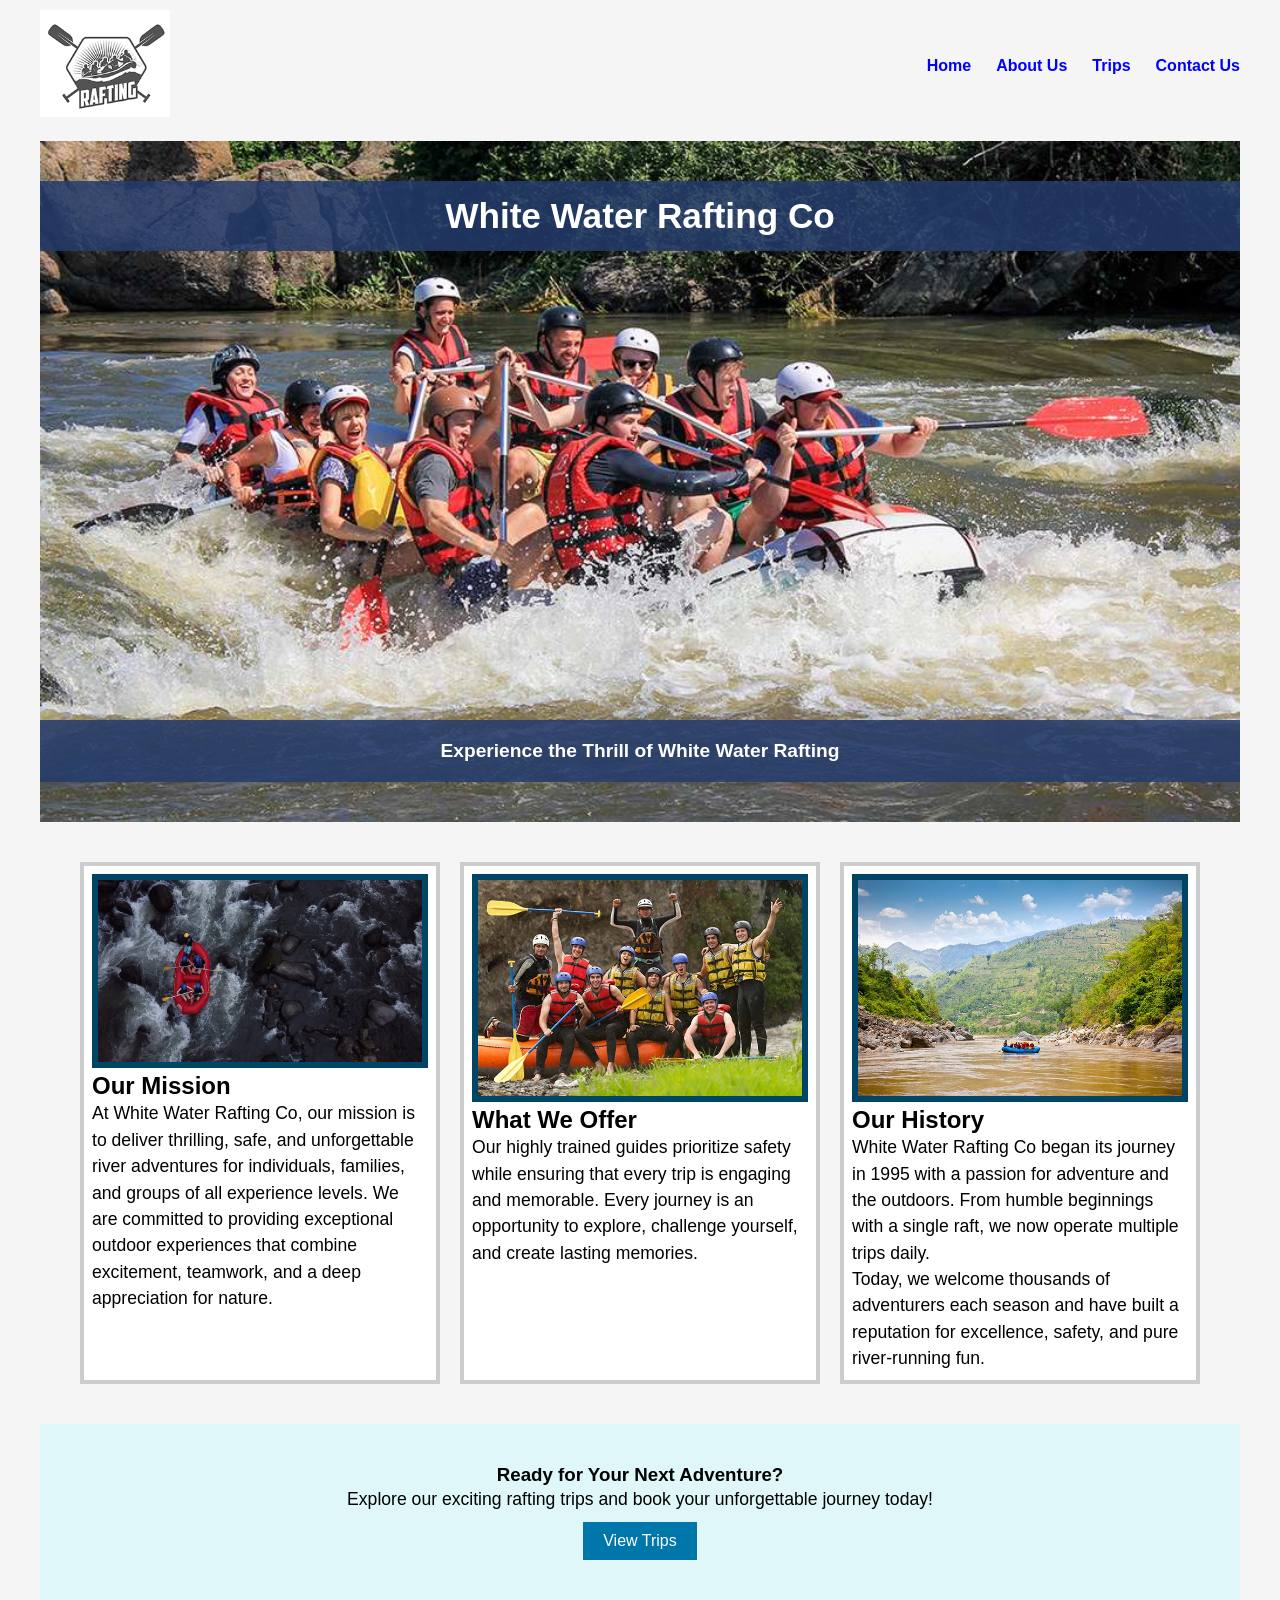
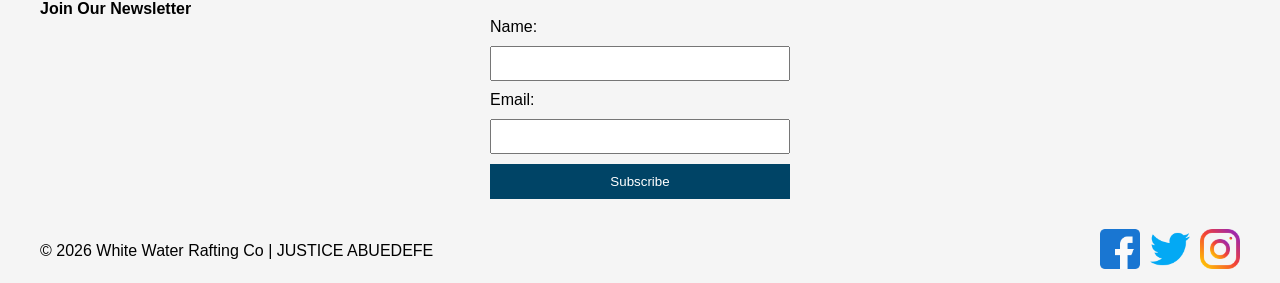
<file: wwr/index.html>
<!DOCTYPE html>
<html lang="en">

<head>
    <meta charset="UTF-8">
    <meta name="viewport" content="width=device-width, initial-scale=1.0">
    <meta name="description"
      content="White Water Rafting Co offers thrilling, safe, and unforgettable river adventures.">
    <meta name="author" content="JUSTICE ABUEDEFE">
    <title>Home - White Water Rafting Co</title>
    <link rel="stylesheet" href="styles/rafting.css">
</head>

<body>

    <!-- HEADER -->
    <header>
        <div class="logo-container">
            <img src="images/logo.png" alt="White Water Rafting Co Logo" class="logo">
        </div>

        <nav>
            <ul class="nav-links">
                <li><a href="index.html">Home</a></li>
                <li><a href="about.html">About Us</a></li>
                <li><a href="trips.html">Trips</a></li>
                <li><a href="contact.html">Contact Us</a></li>
            </ul>
        </nav>
    </header>

    <main>

        <!-- HERO SECTION -->
        <section class="hero">
            <img src="images/hero.jpg" alt="Rafting on a rushing river" class="hero-bg">
            <div class="hero-content">
                <h1>White Water Rafting Co</h1>
                <h2 class="Experience">Experience the Thrill of White Water Rafting</h2>

            </div>
        </section>

        <!-- Grid Content Section -->
        <section class="grid-content">
            <div class="grid-item">
                <img src="images/adventure2.jpg" alt="Rafting Fun">
                <h2>Our Mission</h2>
                <p>At White Water Rafting Co, our mission is to deliver thrilling, safe, and
                    unforgettable river adventures for individuals, families, and groups of all
                    experience levels. We are committed to providing exceptional outdoor
                    experiences that combine excitement, teamwork, and a deep appreciation for
                    nature.</p>
            </div>
            <div class="grid-item">
                <img src="images/history.jpg" alt="Scenic River">
                <h2>What We Offer</h2>
                <p>
                    Our highly trained guides prioritize safety while ensuring that every trip
                    is
                    engaging and memorable. Every journey is an opportunity to explore,
                    challenge yourself, and create lasting memories.
                </p>
            </div>
            <div class="grid-item">
                <img src="images/adventure1.jpg" alt="Rafting through Los Dientes del Diablo">
                <h2>Our History</h2>
                <p>
                    White Water Rafting Co began its journey in 1995 with a passion for adventure
                    and the outdoors. From humble beginnings with a single raft, we now operate
                    multiple trips daily.
                </p>
                <p>
                    Today, we welcome thousands of adventurers each season and have built a
                    reputation for excellence, safety, and pure river-running fun.
                </p>

            </div>
        </section>

        <!-- Call to Action -->
        <section class="cta">
            <h3>Ready for Your Next Adventure?</h3>
            <p>Explore our exciting rafting trips and book your unforgettable journey today!</p>
            <a href="trips.html" class="btn">View Trips</a>
        </section>

        <!-- Newsletter Form -->
        <section class="newsletter">
            <h4>Join Our Newsletter</h4>
            <form>
                <label for="name">Name:</label>
                <input type="text" id="name" name="name" required>

                <label for="email">Email:</label>
                <input type="email" id="email" name="email" required>

                <button type="submit">Subscribe</button>
            </form>
        </section>

    </main>

    <!-- FOOTER -->
    <footer>
        <p>&copy; 2026 White Water Rafting Co | JUSTICE ABUEDEFE</p>
        <nav class="socialmedia">
            <a href="https://facebook.com" target="_blank">
                <img src="images/facebook.png" alt="Facebook">
            </a>
            <a href="https://twitter.com" target="_blank">
                <img src="images/twitter.png" alt="Twitter">
            </a>
            <a href="https://instagram.com" target="_blank">
                <img src="images/instagram.png" alt="Instagram">
            </a>
        </nav>
    </footer>

</body>

</html>
</file>
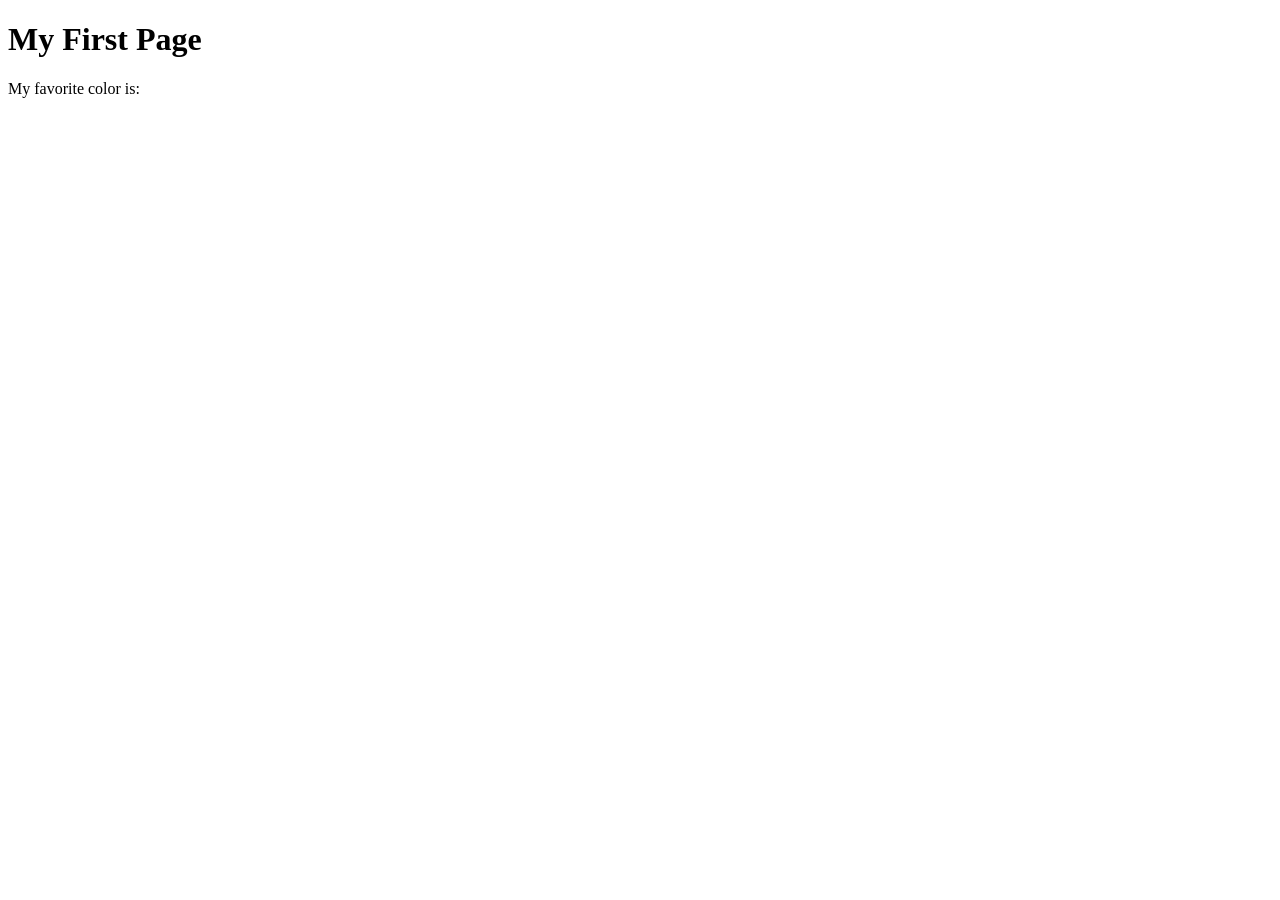
<file: week01/first-page.html>
<!DOCTYPE html>
<html lang="en">
<head>
    <meta charset="UTF-8">
    <meta name="viewport" content="width=device-width, initial-scale=1.0">
    <title>My First Page</title>
</head>
<body>
    <h1>My First Page</h1>
    <p>My favorite color is: </p>
</body>
</html>
</file>
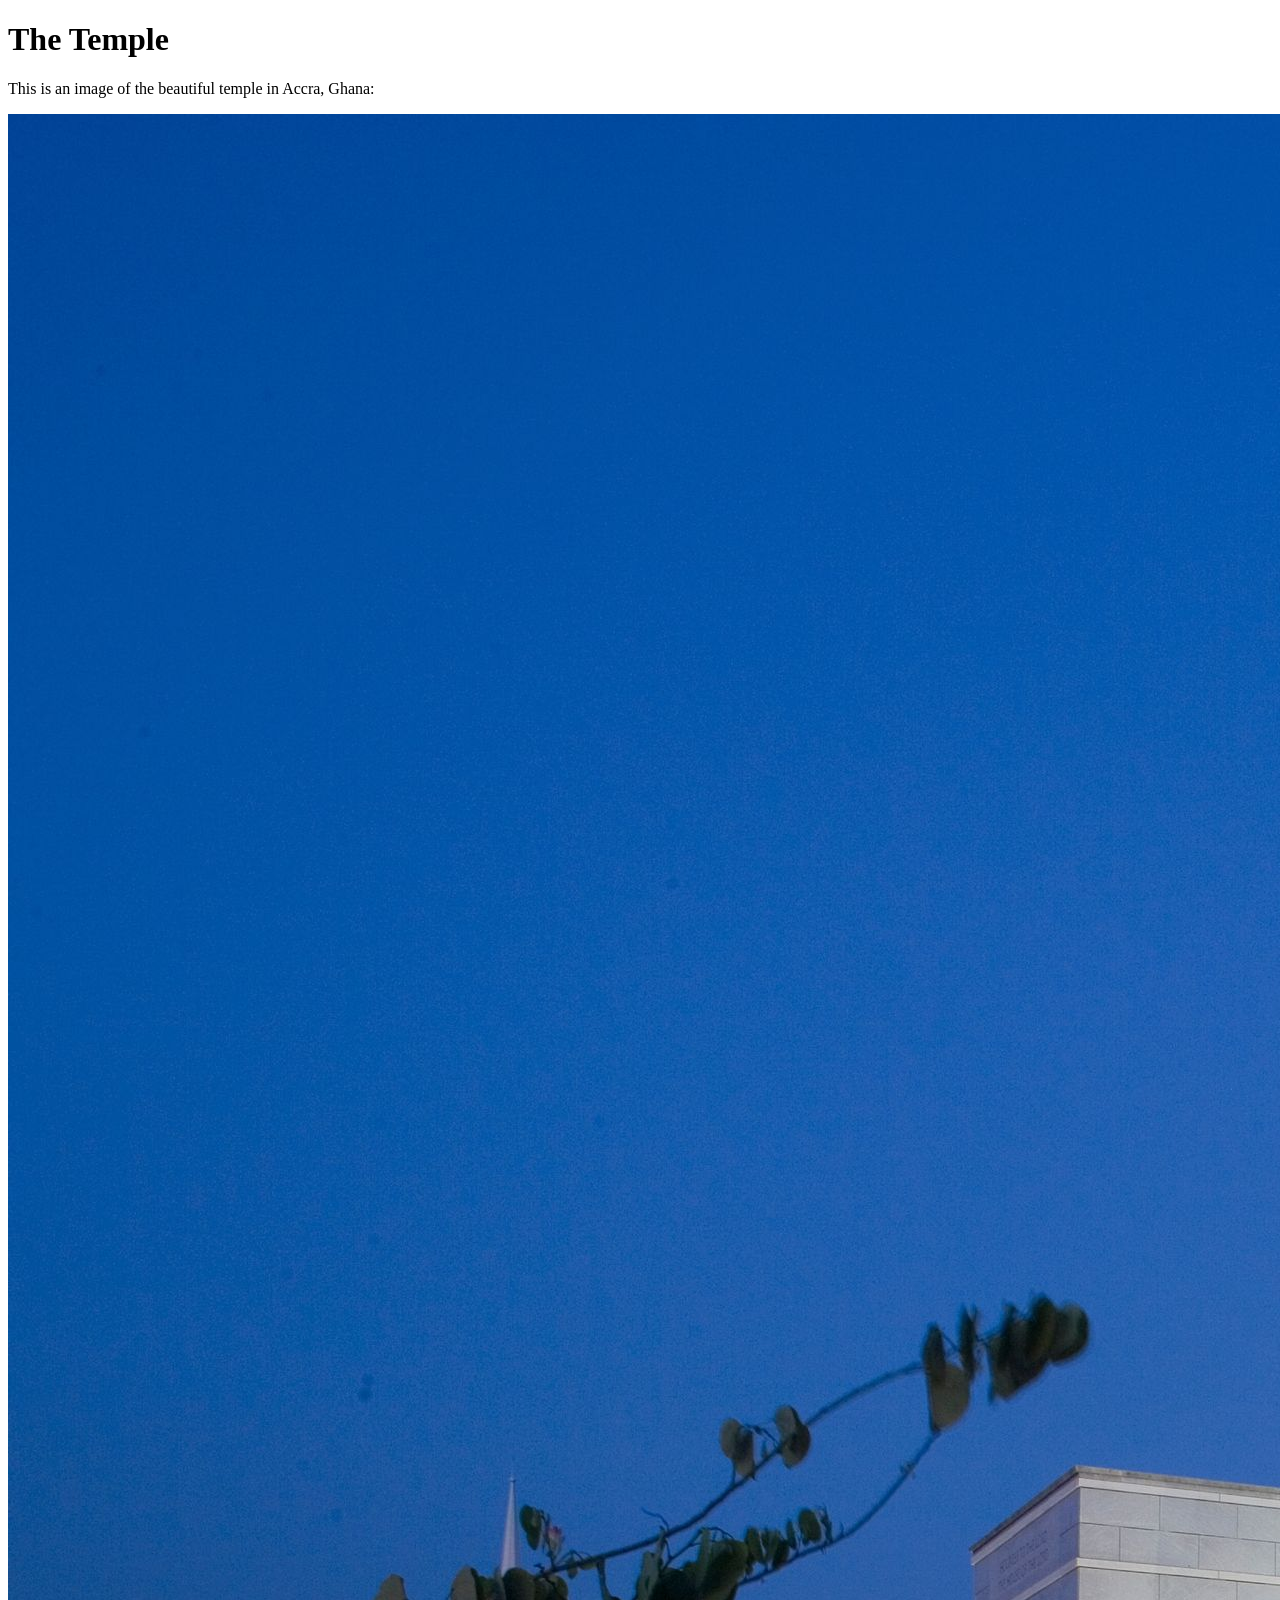
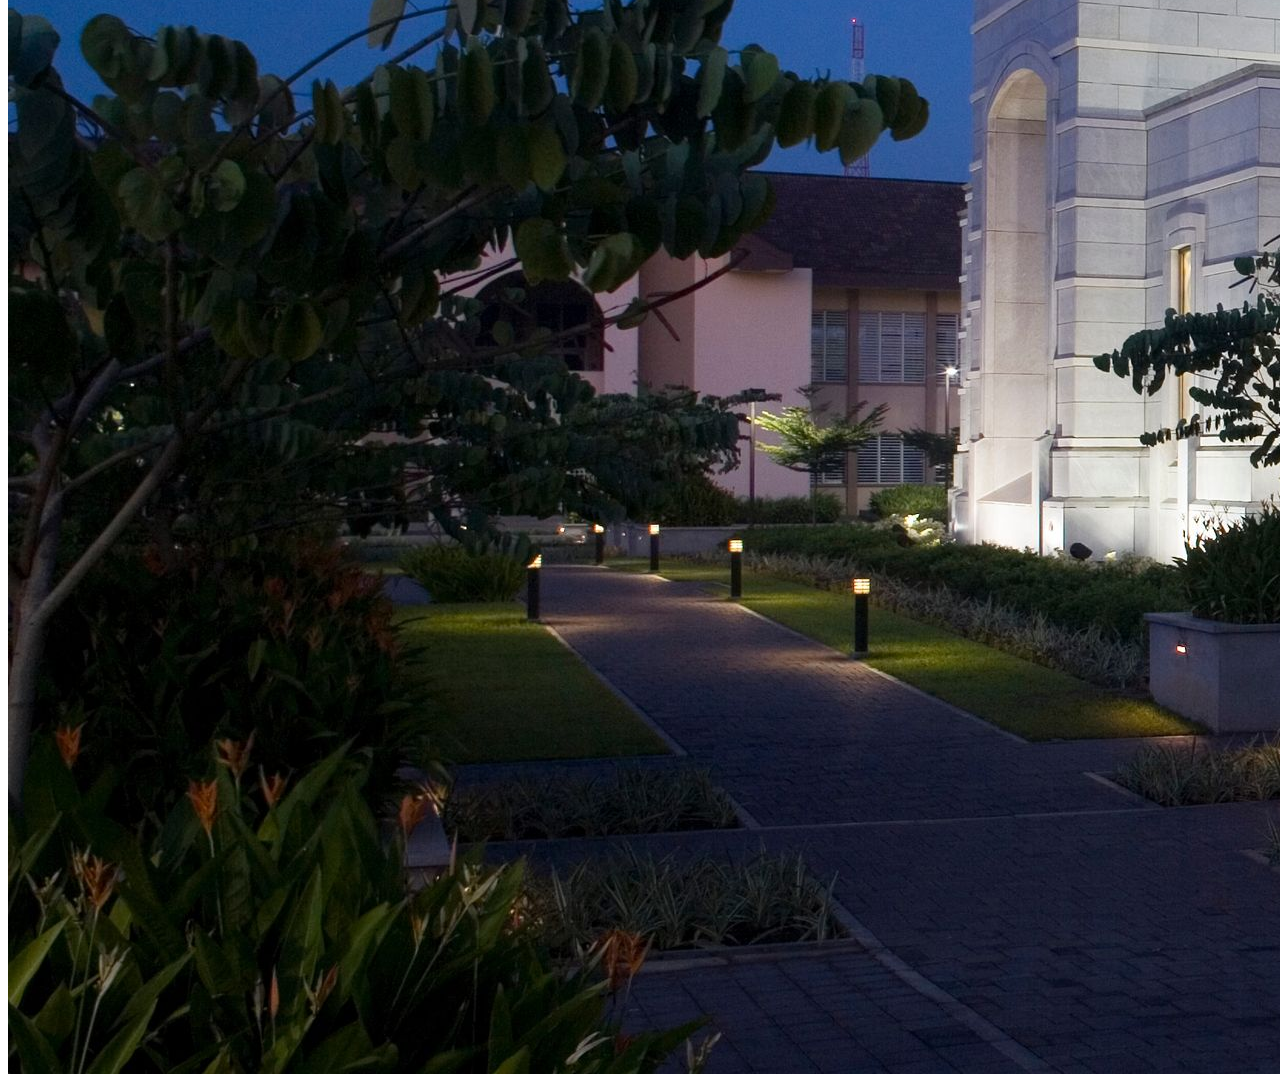
<file: week01/images.html>
<!DOCTYPE html>
<html lang="en">
<head>
    <meta charset="UTF-8">
    <meta name="viewport" content="width=device-width, initial-scale=1.0">
    <title>Temple Image</title>
</head>
<body>
    <h1>The Temple</h1>
    <p>This is an image of the beautiful temple in Accra, Ghana:</p>
    <img src="images/temple-large.jpeg" alt="The Accra Ghana Temple">
    
</body>
</html>
</file>
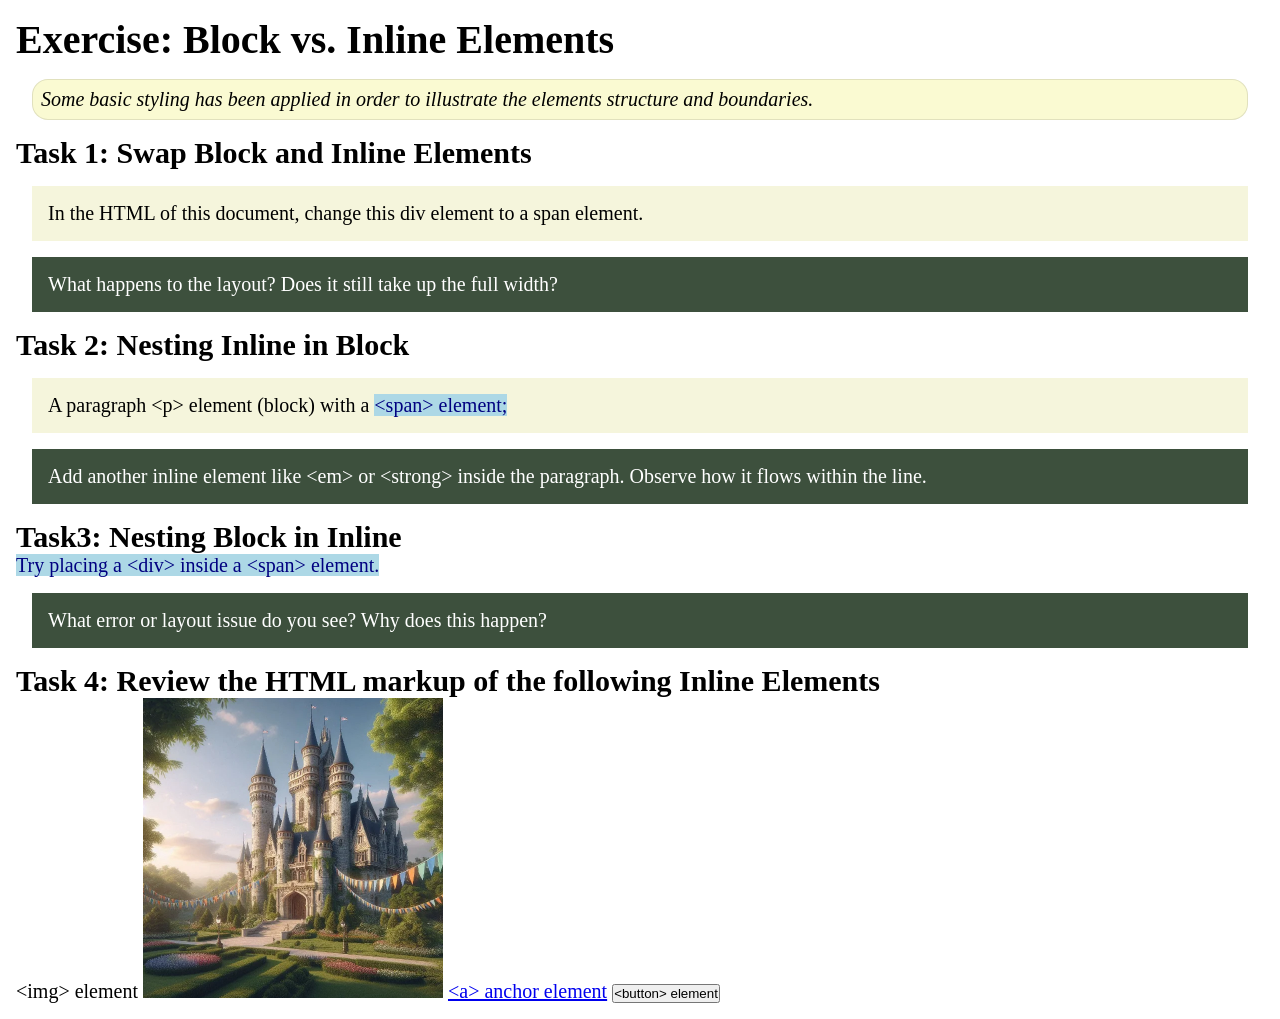
<file: week02/block-vs-inline.html>
<!DOCTYPE html>
<html lang="en">

<head>
    <meta charset="UTF-8">
    <meta name="viewport" content="width=device-width, initial-scale=1.0">
    <title>Exercise: Block vs. Inline Elements</title>
    <link rel="stylesheet" href="styles/block-vs-inline.css">
</head>

<body>
    <main>
        <h1>Exercise: Block vs. Inline Elements</h1>
        <p class="note">Some basic styling has been applied in order to illustrate the elements structure and
            boundaries.</p>

        <h2>Task 1: Swap Block and Inline Elements</h2>
        <div>In the HTML of this document, change this div element to a span element.</div>

        <p class="question">What happens to the layout? Does it still take up the full width?</p>

        <h2>Task 2: Nesting Inline in Block</h2>
        <p>A paragraph &lt;p&gt; element (block) with a <span>&lt;span&gt; element;</span></p>
        <p class="question">Add another inline element like &lt;em&gt; or &lt;strong&gt; inside the paragraph. Observe
            how it flows within the line.</p>

        <h2>Task3: Nesting Block in Inline</h2>
        <span>Try placing a &lt;div&gt; inside a &lt;span&gt; element.</span>
            <p class="question">What error or layout issue do you see? Why does this happen?</p>


            <h2>Task 4: Review the HTML markup of the following Inline Elements</h2>
        &lt;img&gt; element
        <img src="images/castle.webp" alt="placeholder image (images are inline)" width="300" height="300">
        <a href="https://churchofjesuschrist.org">&lt;a&gt; anchor element</a>
        <button type="button">&lt;button&gt; element</button>
    </main>
</body>

</html>
</file>
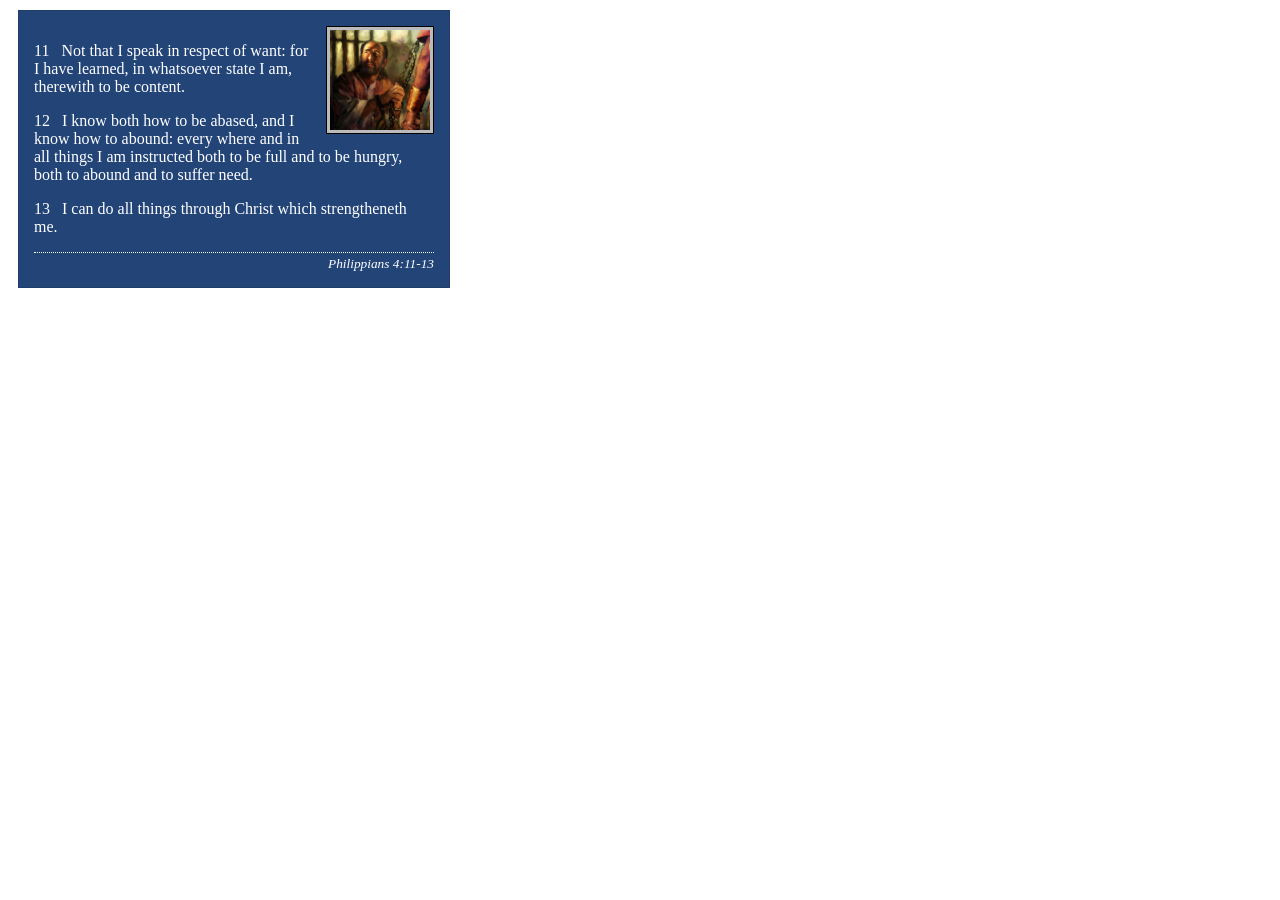
<file: week02/box-model-solution.html>
<!DOCTYPE html>
<html lang="en">
<head>
    <meta charset="UTF-8">
    <meta name="viewport" content="width=device-width, initial-scale=1.0">
    <title>Box Model Activity</title>
    <link rel="stylesheet" href="styles/box-model-solution.css">
</head>
<body>
    <main>
        <div class="callout">
            <img src="images/apostle-paul-imprisoned.webp" alt="Paul the Apostle - Imprisoned in Rome" width="200" height="200">
            <blockquote>
                <p>11 &nbsp; Not that I speak in respect of want: for I have learned, in whatsoever state I am, therewith to be content.</p>
                <p>12 &nbsp; I know both how to be abased, and I know how to abound: every where and in all things I am instructed both to be full and to be hungry, both to abound and to suffer need.</p>
                <p>13 &nbsp; I can do all things through Christ which strengtheneth me.</p>
            </blockquote>
            <cite>Philippians 4:11-13</cite>
        </div>
    </main>
</body>
</html>
</file>
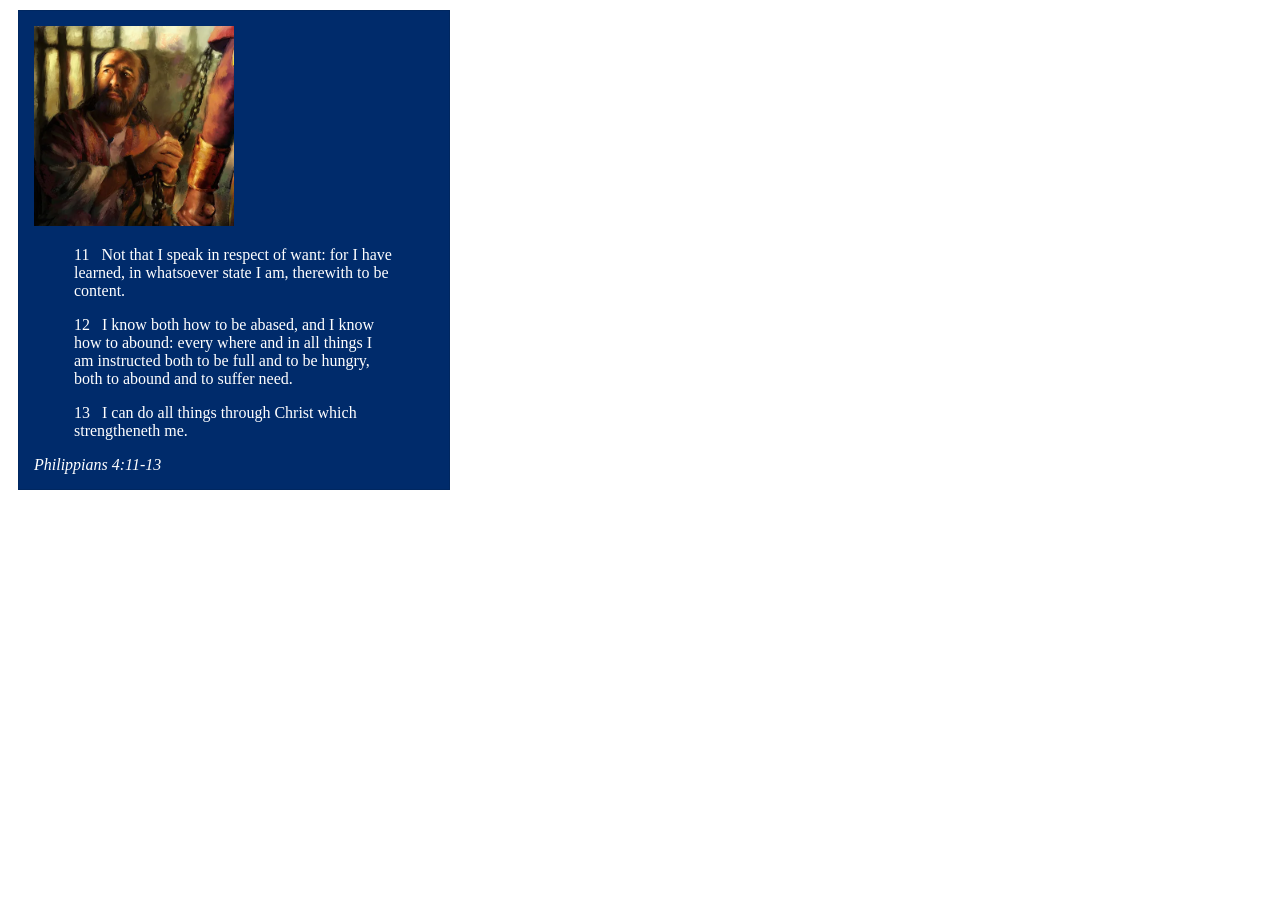
<file: week02/box-model.html>
<!DOCTYPE html>
<html lang="en">

<head>
    <meta charset="UTF-8">
    <meta name="viewport" content="width=device-width, initial-scale=1.0">
    <title>Box Model Activity</title>
    <link rel="stylesheet" href="styles/box-model.css">
</head>

<body>
    <main>
        <div class="callout">
            <img src="images/apostle-paul-imprisoned.webp"
              alt="Paul the Apostle - Imprisoned in Rome" width="200" height="200">
            <blockquote>
                <p>11 &nbsp; Not that I speak in respect of want: for I have learned, in whatsoever
                    state I am, therewith to be content.</p>
                <p>12 &nbsp; I know both how to be abased, and I know how to abound: every where and
                    in all things I am instructed both to be full and to be hungry, both to abound
                    and to suffer need.</p>
                <p>13 &nbsp; I can do all things through Christ which strengtheneth me.</p>
            </blockquote>
            <cite>Philippians 4:11-13</cite>
        </div>
    </main>
</body>

</html>
</file>
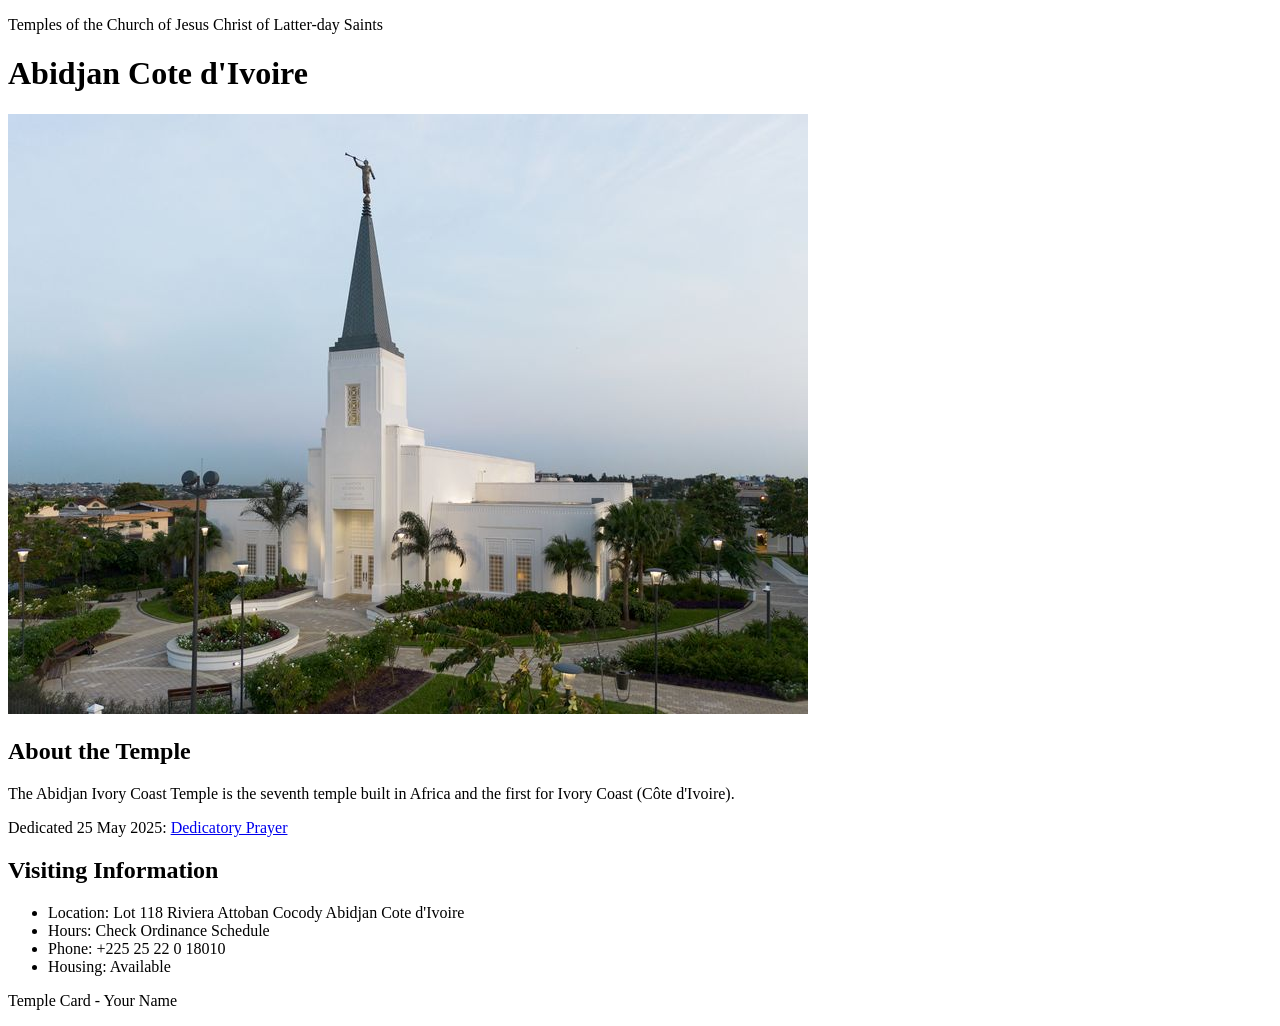
<file: week02/temple.html>
<!DOCTYPE html>
<html lang="en">

<head>
    <meta charset="UTF-8">
    <meta name="viewport" content="width=device-width, initial-scale=1.0">
    <title>Temple Card - Abidjan Cote d'Ivoire</title>
</head>

<body>
    <header>
        <p>Temples of the Church of Jesus Christ of Latter-day Saints</p>
    </header>
    <main>
        <h1>Abidjan Cote d'Ivoire</h1>
        <picture>
            <img src="images/abidjan-ivory-coast.jpeg" alt="Abidjan Cote d'Ivoire Temple">
        </picture>
        <section>
            <h2>About the Temple</h2>
            <p>The Abidjan Ivory Coast Temple is the seventh temple built in Africa and the first for Ivory Coast (Côte
                d'Ivoire).</p>
            <p>Dedicated 25 May 2025: <a
                    href="https://www.churchofjesuschrist.org/temples/dedicatory-prayer/abidjan-ivory-coast-temple/2025-05-25?lang=eng"
                    target="_blank" rel="noopener noreferrer">Dedicatory Prayer</a></p>
        </section>
        <section>
            <h2>Visiting Information</h2>
            <ul>
                <li>Location: Lot 118 Riviera Attoban Cocody Abidjan Cote d'Ivoire</li>
                <li>Hours: Check Ordinance Schedule</li>
                <li>Phone: +225 25 22 0 18010</li>
                <li>Housing: Available</li>
            </ul>
        </section>
    </main>
    <footer>
        <p>Temple Card - Your Name</p>
    </footer>
</body>

</html>
</file>
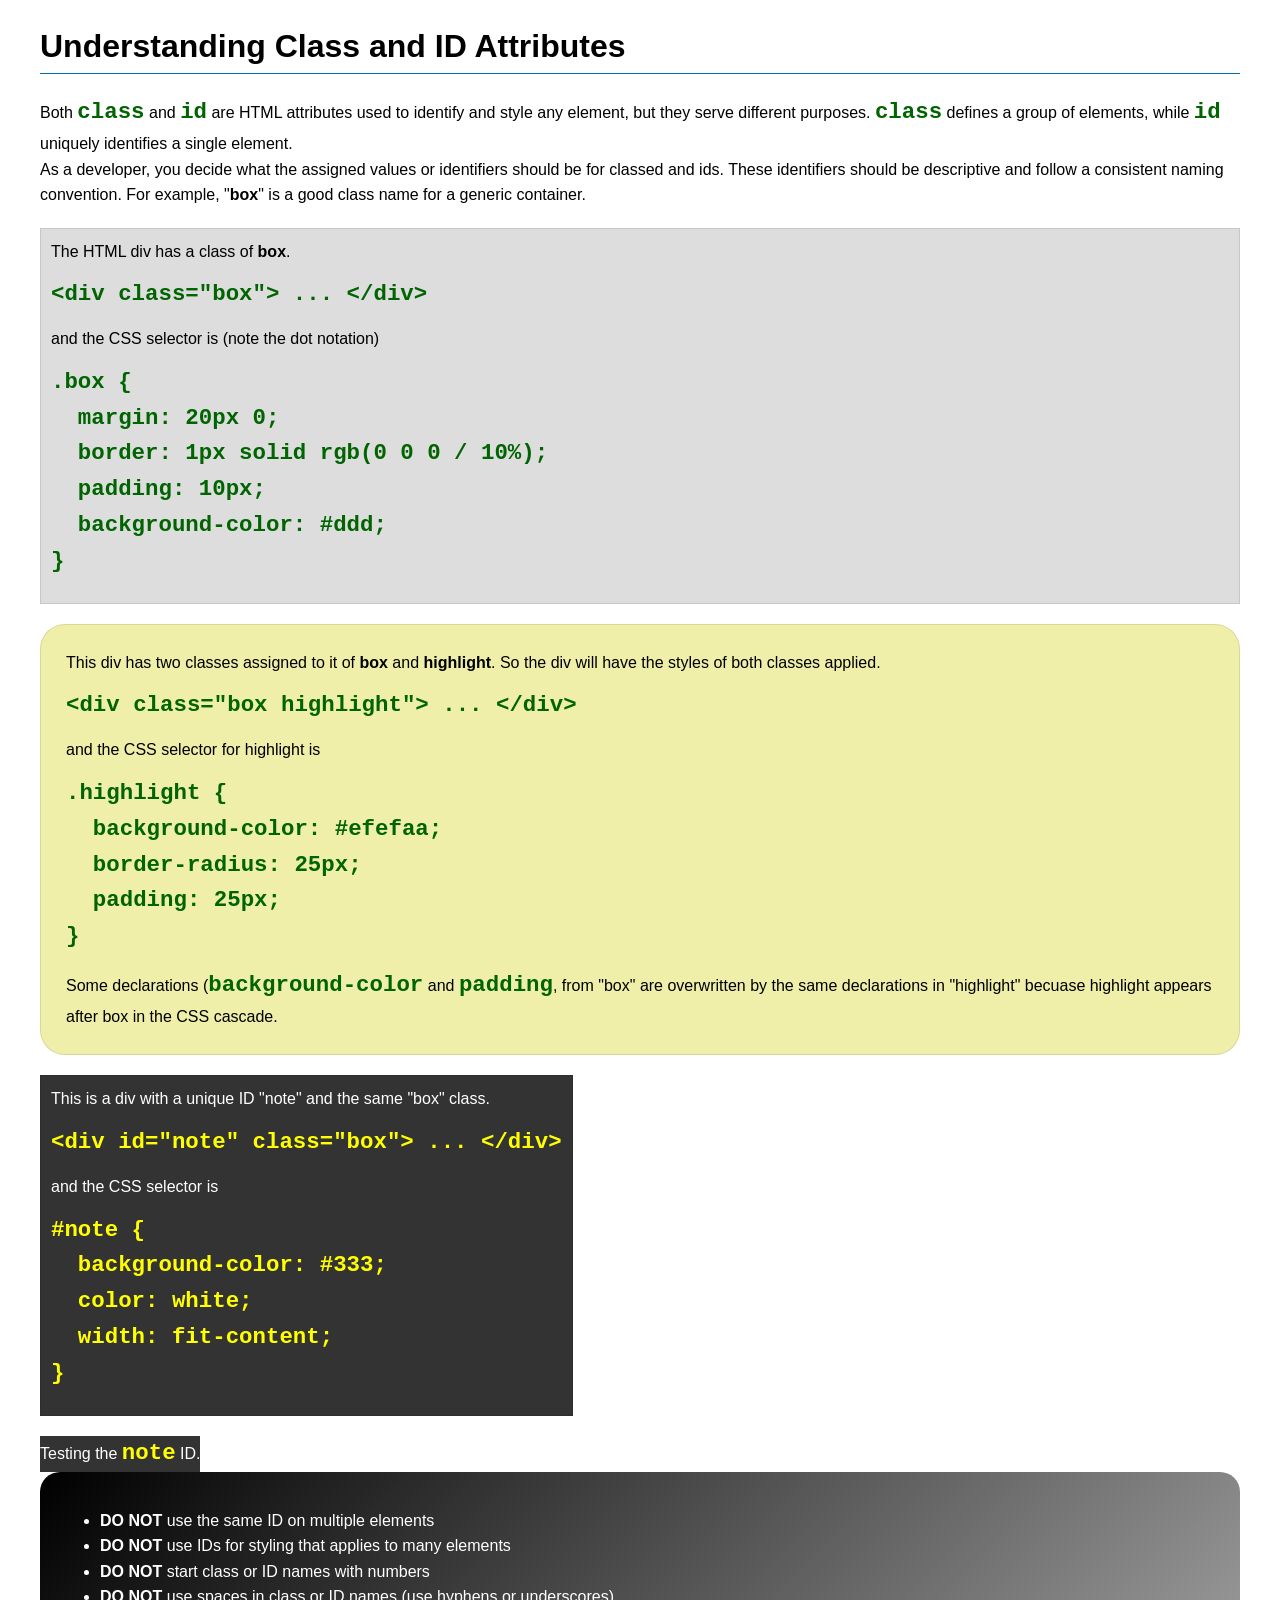
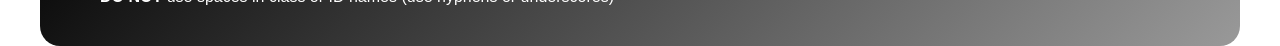
<file: week03/class-and-id.html>
<!DOCTYPE html>
<html lang="en">

<head>
    <meta charset="UTF-8">
    <meta name="viewport" content="width=device-width, initial-scale=1.0">
    <title>Class vs ID Attributes</title>
    <link rel="stylesheet" href="styles/class-and-id.css">
</head>

<body>
    <h1>Understanding Class and ID Attributes</h1>
    <p>Both <code>class</code> and <code>id</code> are HTML attributes used to identify and style any element, but they
        serve different purposes. <code>class</code> defines a group of elements, while <code>id</code> uniquely
        identifies a single element.</p>
    <p>As a developer, you decide what the assigned values or identifiers should be for classed and ids. These
        identifiers should be
        descriptive and follow a consistent naming convention. For example, "<strong>box</strong>" is a good class name
        for a generic container.</p>
    <div class="box">
        <p>The HTML div has a class of <strong>box</strong>.</p>
        <pre><code class="html">&lt;div class="box"&gt; ... &lt;/div&gt;</code></pre>
        and the CSS selector is (note the dot notation)
        <pre><code class="css">.box {
  margin: 20px 0;
  border: 1px solid rgb(0 0 0 / 10%);
  padding: 10px;
  background-color: #ddd; 
}</code></pre>
    </div>

    <div class="box highlight">
        <p>This div has two classes assigned to it of <strong>box</strong> and <strong>highlight</strong>. So the div
            will have the styles of both classes applied.</p>
        <pre><code class="html">&lt;div class="box highlight"&gt; ... &lt;/div&gt;</code></pre>
        and the CSS selector for highlight is
        <pre><code class="css">.highlight {
  background-color: #efefaa;
  border-radius: 25px;
  padding: 25px;
}</code></pre>
<p>Some declarations (<code>background-color</code> and <code>padding</code>, from "box" are overwritten by the same declarations in "highlight" becuase highlight appears after box in the CSS cascade.</p>
    </div>

    <div id="note" class="box">
        <p>This is a div with a unique ID "note" and the same "box" class.</p>
        <pre><code class="html">&lt;div id="note" class="box"&gt; ... &lt;/div&gt;</code></pre>
        and the CSS selector is
        <pre><code class="css">#note {
  background-color: #333;
  color: white;
  width: fit-content;
}</code></pre>
    </div>

    <div id="note">
        <p>Testing the <code>note</code> ID.</p>
    </div>

    <section id="best-practice">
        <ul>
            <li><strong>DO NOT</strong> use the same ID on multiple elements</li>
            <li><strong>DO NOT</strong> use IDs for styling that applies to many elements</li>
            <li><strong>DO NOT</strong> start class or ID names with numbers</li>
            <li><strong>DO NOT</strong> use spaces in class or ID names (use hyphens or underscores)</li>
        </ul>
    </section>




</body>

</html>
</file>
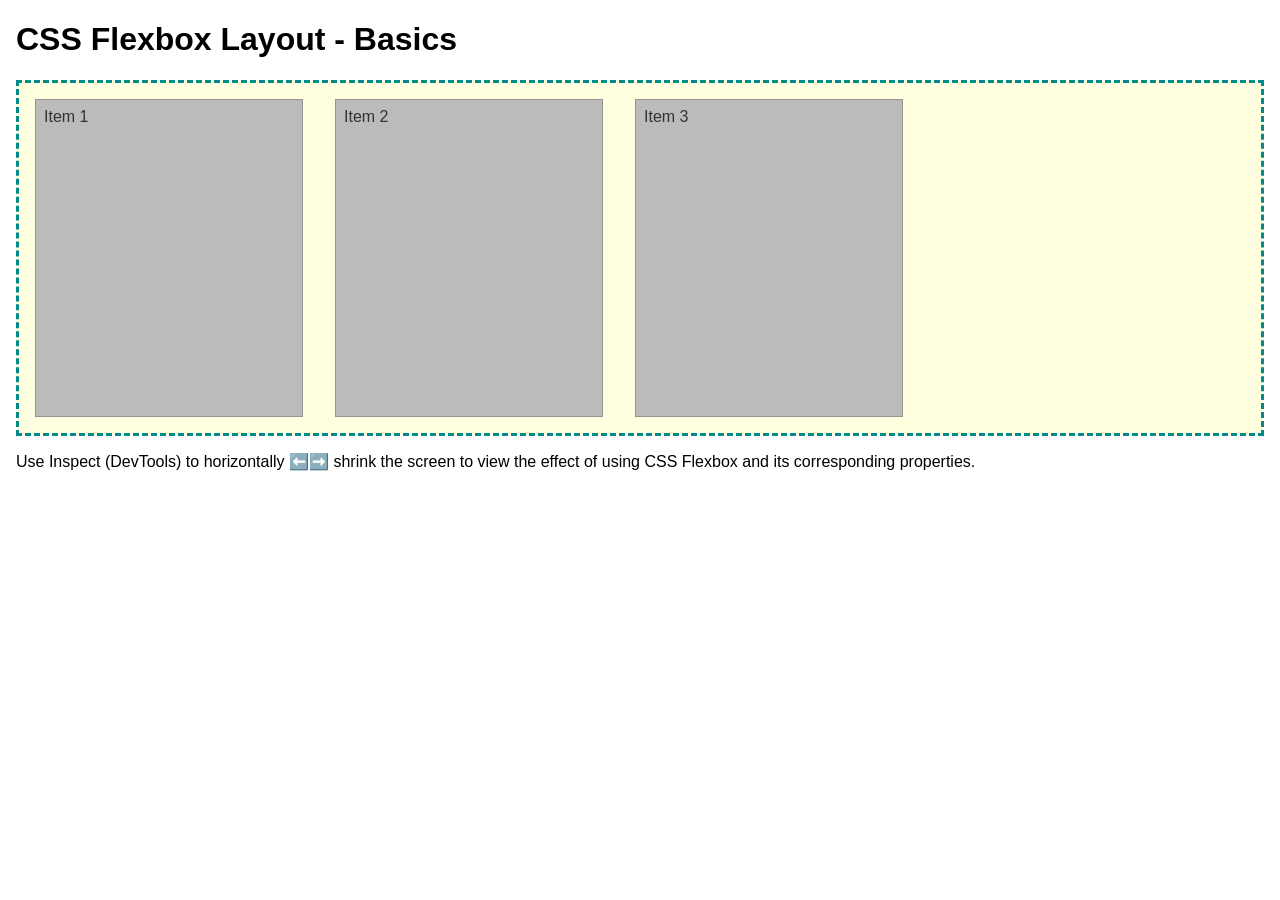
<file: week04/flexbox-layout.html>
<!DOCTYPE html>
<html lang="en">
<head>
    <meta charset="UTF-8">
    <meta name="viewport" content="width=device-width, initial-scale=1.0">
    <title>CSS Flexbox Layout - Basics</title>
    <link rel="stylesheet" href="styles/flexbox.css">
</head>
<body>
    <main>
        <h1>CSS Flexbox Layout - Basics</h1>
        <div class="flex-container">
            <div class="flex-item item1">Item 1</div>
            <div class="flex-item item2">Item 2</div>
            <div class="flex-item item3">Item 3</div>
        </div>
        <p>Use Inspect (DevTools) to horizontally ⬅️➡️ shrink the screen to view the effect of using CSS Flexbox and its corresponding properties.</p>
    </main>
</body>
</html>
</file>
<file: wwr/styles/rafting.css>
/* ROOT VARIABLES */
:root {
    --blue-overlay: rgba(36, 59, 107, 0.85);
    --text-light: #ffffff;

    --heading-font: 'Magik', sans-serif;
    --body-font: 'Cambria', sans-serif;
}

/* BODY */
body {
    font-family: var(--body-font);
    background-color: #f5f5f5;
}

/* PAGE WIDTH */
header,
main,
footer {
    width: 1200px;
    margin: 0 auto;
}

/* ================= HEADER (GRID) ================= */
header {
    display: grid;
    grid-template-columns: auto 1fr;
    align-items: center;
    padding: 10px 0;
}

.logo {
    width: 130px;
}

/* NAV (FLEX) */
.nav-links {
    display: flex;
    justify-content: flex-end;
    gap: 25px;
    list-style: none;
}

.nav-links a {
    text-decoration: none;
    color: blue;
    font-weight: bold;
}

/* ================= HERO SECTION ================= */
.hero {
    position: relative;
    margin-top: 10px;
}

.hero img {
    width: 100%;
    display: block;
}

/* TOP TITLE BAR */
.hero h1 {
    position: absolute;
    top: 40px;
    width: 100%;
    text-align: center;
    background-color: var(--blue-overlay);
    color: var(--text-light);
    padding: 15px;
    font-size: 2.2rem;
    font-family: var(--heading-font);
}

/* BOTTOM TEXT BOX */
.hero article {
    position: absolute;
    bottom: 40px;
    left: 40px;
    right: 40px;
    background-color: var(--blue-overlay);
    color: var(--text-light);
    padding: 20px;
    font-size: 1.2rem;
}

/* SMALL IMAGE RIGHT */
.hero article img {
    float: right;
    width: 140px;
    margin-left: 15px;
}

/* ================= SECTION TITLES ================= */
.section-title {
    background-color: var(--blue-overlay);
    color: white;
    text-align: center;
    padding: 15px;
    margin: 30px 0 15px 0;
    font-size: 1.4rem;
    letter-spacing: 1px;
}

/* ================= HISTORY SECTION (GRID) ================= */
.history-content {
    display: grid;
    grid-template-columns: 1fr auto 1fr;
    gap: 20px;
    align-items: center;
    padding: 10px;
}

.history-content img {
    width: 200px;
}

/* Grid Layout */
.grid-content {
    display: grid;
    grid-template-columns: repeat(3, 2fr);
    gap: 20px;
    padding: 40px;
}

.grid-item {
    border: 4px solid #ccc;
    padding: 0.5rem;
    background-color: #fff;
}

.grid-item img {
    width: 100%;
    border: 6px solid #004466;
}

/* PARAGRAPH TEXT */
section p {
    line-height: 1.5;
    font-size: 1.1rem;
}

/* ================= ADVENTURE SECTION ================= */
.adventure-gallery {
    display: grid;
    grid-template-columns: repeat(5, 1fr);
    gap: 10px;
    padding: 10px;
}

.adventure-gallery img {
    width: 100%;
}

.adventure-gallery figcaption {
    text-align: center;
    font-size: 0.9rem;
    margin-top: 5px;
}

/* ================= FOOTER ================= */
footer {
    margin-top: 20px;
    padding: 10px 0;
    display: flex;
    justify-content: space-between;
    align-items: center;
}

/* SOCIAL ICONS */
.socialmedia {
    display: flex;
    gap: 10px;
}

.socialmedia img {
    width: 40px;
}

.socialmedia a {
    text-decoration: none;
}

/* 1. Global Reset */
* {
    box-sizing: border-box;
    margin: 0;
    padding: 0;
}

/* 4. Image Placeholder System */
.placeholder-img {
    background-color: #E0E0E0;
    border: 1px solid #999;
    display: flex;
    justify-content: center;
    align-items: center;
    overflow: hidden;
}

/* Ensures images fill their spot without distortion */
.placeholder-img img {
    width: 100%;
    height: 100%;
    object-fit: cover;
}

.map-graphic {
    width: 100%;
    height: 400px;
}

.profile-pic {
    width: 120px;
    height: 120px;
    margin: 0 auto 15px;
    /* Centers the profile circle */
}

/* 5. Main Content Layout */
.main-content {
    max-width: 1000px;
    margin: 0 auto;
    padding: 40px 20px;
    text-align: center;
    background-color: #e0f7fa;
}

.company-details {
    font-size: 1.2rem;
    font-weight: 500;
    background-color: #e0f7fa;
    font-style: normal;
    margin-bottom: 40px;

}

/* 6. Interaction Grid (Map & Form side-by-side) */
.interaction-grid {
    display: grid;
    grid-template-columns: 1.2fr 1fr;
    gap: 40px;
    text-align: left;
    margin-bottom: 60px;
}

/* 7. Form Styling */
.input-row {
    display: grid;
    grid-template-columns: 100px 1fr;
    /* Fixed label width */
    margin-bottom: 15px;
    align-items: center;
}

.input-row label {
    font-weight: bold;
}

.input-row input,
.input-row textarea {
    padding: 10px;
    border: 1px solid #999;
    font-size: 14px;
}

.message-area {
    align-items: start;
}

.message-area textarea {
    height: 120px;
    resize: vertical;
}

/* Handling the indented sections from the wireframe */
.purpose-selection {
    border: none;
    margin: 20px 0 20px 100px;
}

.purpose-selection legend {
    font-weight: bold;
    margin-bottom: 8px;
}

.purpose-selection label {
    display: flex;
    align-items: center;
    gap: 8px;
    margin-bottom: 6px;
    cursor: pointer;
}

.newsletter-opt-in {
    margin: 0 0 20px 100px;
    display: flex;
    align-items: center;
    gap: 10px;
}

.btn-submit {
    margin-left: 100px;
    width: calc(100% - 100px);
    padding: 12px;
    background-color: #15008d;
    border: 3px solid #1508d4;
    cursor: pointer;
    font-weight: bold;
    font-size: 16px;
    color: white;
}

.btn-submit:hover {
    background-color: #d0d0d0;
    color: rgb(0, 0, 0);
}

/* 8. Staff / Team Section */
.section-divider {
    border: none;
    border-top: 2px solid #333;
    margin: 40px 0;
}

.profile-grid {
    display: grid;
    grid-template-columns: repeat(3, 1fr);
    gap: 20px;
}

.profile-item p {
    font-weight: 500;
}

/* 9. Social Media Boxes */
.social-links {
    display: flex;
    gap: 8px;
}

.social-box {
    width: 35px;
    height: 35px;
    display: flex;
    justify-content: center;
    align-items: center;
    font-size: 20px;
    background: transparent;
}

/* 10. Responsive Tweaks */
@media (max-width: 850px) {

    .interaction-grid,
    .profile-grid {
        grid-template-columns: 1fr;
    }

    .main-header {
        flex-direction: column;
        gap: 20px;
    }

    .input-row,
    .purpose-selection,
    .newsletter-opt-in,
    .btn-submit {
        margin-left: 0;
        width: 100%;
        grid-template-columns: 1fr;
    }
}

/* Container for the map */
.map-container {
    width: 100%;
    margin-bottom: 20px;
}

/* Styling the iframe to match the wireframe's look */
.map-box iframe {
    display: block;
    background-color: #E0E0E0;
    /* Fallback color */
    border: 1px solid #999;
    filter: grayscale(0%);
    /* Optional: makes it look like a grey wireframe map */
    transition: filter 0.3s ease;
}

/* Ensure the map stays responsive on small screens */
@media (max-width: 768px) {
    .map-box iframe {
        height: 300px;
    }
}

.main-footer {
    padding: 20px;
    text-align: center;
    background-color: #15008d;
    /* Or your preferred footer color */
}

.social-box img {
    width: 32px;
    height: 32px;
    transition: transform 0.2s ease;
}

.social-box img:hover {
    transform: scale(1.2);
    filter: brightness(1.2);
}

.Experience {
    position: absolute;
    bottom: 40px;
    left: 0px;
    right: 0px;
    background-color: var(--blue-overlay);
    color: var(--text-light);
    padding: 20px;
    font-size: 1.2rem;
    text-align: center;
}

.newsletter form {
    display: flex;
    flex-direction: column;
    max-width: 300px;
    margin: auto;
}

.newsletter input {
    margin: 10px 0;
    padding: 8px;
}

.newsletter button {
    padding: 10px;
    background-color: #004466;
    color: white;
    border: none;
}

/* CTA */
.cta {
    text-align: center;
    padding: 40px;
    background-color: #e0f7fa;
}

.btn {
    display: inline-block;
    padding: 10px 20px;
    background-color: #0077aa;
    color: white;
    text-decoration: none;
    margin-top: 10px;
}

.trips-hero {
    text-align: center;
    padding: 2rem;
    background-color: #e0f7fa;
}

.cta-button {
    display: inline-block;
    margin-top: 1rem;
    padding: 10px 20px;
    background-color: #0077b6;
    color: white;
    text-decoration: none;
    border-radius: 5px;
}

.trip-grid {
    display: grid;
    grid-template-columns: repeat(auto-fit, minmax(250px, 1fr));
    gap: 1.5rem;
    padding: 2rem;
}

.trip-card {
    border: 1px solid #ccc;
    padding: 1rem;
    background-color: #fff;
}

.trip-card img {
    width: 100%;
    height: auto;
}

.trip-table {
    padding: 2rem;
}

table {
    width: 100%;
    border-collapse: collapse;
}

th,
td {
    border: 1px solid #ccc;
    padding: 10px;
    text-align: center;
}

th {
    background-color: #0077b6;
    color: white;
}
</file>
<file: week02/styles/block-vs-inline.css>
* {
    margin: 0;
    padding: 0;
}

body {
    font-size: 20px;
    margin: 1rem;
}

p,
div {
    background-color: beige;
    margin: 1rem;
    padding: 1rem;
}

span {
    color: navy;
    background-color: lightblue;
}

code {
    margin: 0;
    padding: 0;
    color: green;
    font-size: 1.2rem;
}

.note {
    font-style: italic;
    background-color: lightgoldenrodyellow;
    border-radius: 1rem;
    border: 1px solid rgb(0 0 0 / 10%);
    margin: 1rem;
    padding: .5rem;
}

.question {
    background-color: #3d503d;
    color: #fff;
}
</file>
<file: week02/styles/box-model-solution.css>
.callout {
    max-width: 400px;
    margin: 10px;
    border: 1px solid rgba(0, 0, 0, .1);
    padding: 15px;
    background-color: #247;
    color: #fff;
}

.callout img {
    float: right;
    margin: 0 0 10px 15px;
    border: 1px solid #000;
    padding: 3px;
    background-color: #bbb;
    width: 100px;
    height: auto;

}

blockquote {
    margin: 0;
}

cite {
    display: block;
    border-top: 1px dotted #fff;
    padding-top: 3px;
    text-align: right;
    font-size: smaller;
}
</file>
<file: week02/styles/box-model.css>
.callout {
    max-width: 400px;
    margin: 10px;
    border: 1px solid rgba(0, 0, 0, .1);
    padding: 15px;
    background-color: rgb(0, 43, 107);
    color: #ffffff;
}

.callout img {}

blockquote {}

cite {}
</file>
<file: week03/styles/class-and-id.css>
body {
    font-family: Arial, sans-serif;
    line-height: 1.6;
    margin: 0;
    padding: 0 40px;
}

h1 {
    border-bottom: 1px solid rgb(0 110 182);
    padding-bottom: 0;
}



p {
    margin: 0;
}

code {
    color: darkgreen;
    font-weight: 700;
    font-size: 1.4rem;
}

/* Class examples - can be reused */

.box {
    margin: 20px 0;
    border: 1px solid rgb(0 0 0 / 10%);
    padding: 10px;
    background-color: #ddd; /* this is shorthand for #dddddd */
}

.highlight {
    background-color: #efefaa;
    border-radius: 25px;
    padding: 25px;
}

/* ID examples - should be unique */

#note {
    background-color: #333;
    color: white;
    width: fit-content;
}

#note code {
    color: yellow;
}

#best-practice {
    background: linear-gradient(135deg, #000 0%, #999 100%);
    color: white;
    border-radius: 20px;
    padding: 20px
}
</file>
<file: week04/styles/flexbox.css>
body {
    font-family: Helvetica, Arial, sans-serif;
    margin: 1rem;
}

.flex-container {
    border: 3px dashed darkcyan;
    background-color: lightyellow;
    display: flex;
    flex-wrap: wrap;
}

.flex-item {
    width: 250px;
    margin: 1rem;
    border: 1px solid rgb(0 0 0 / 20%);
    padding: 0.5rem;
    background-color: #bbb;
    color: #333;
}

.item1 {
    min-height: 100px;
}

.item2 {
    min-height: 200px;
}

.item3 {
    min-height: 300px;
}
</file>
